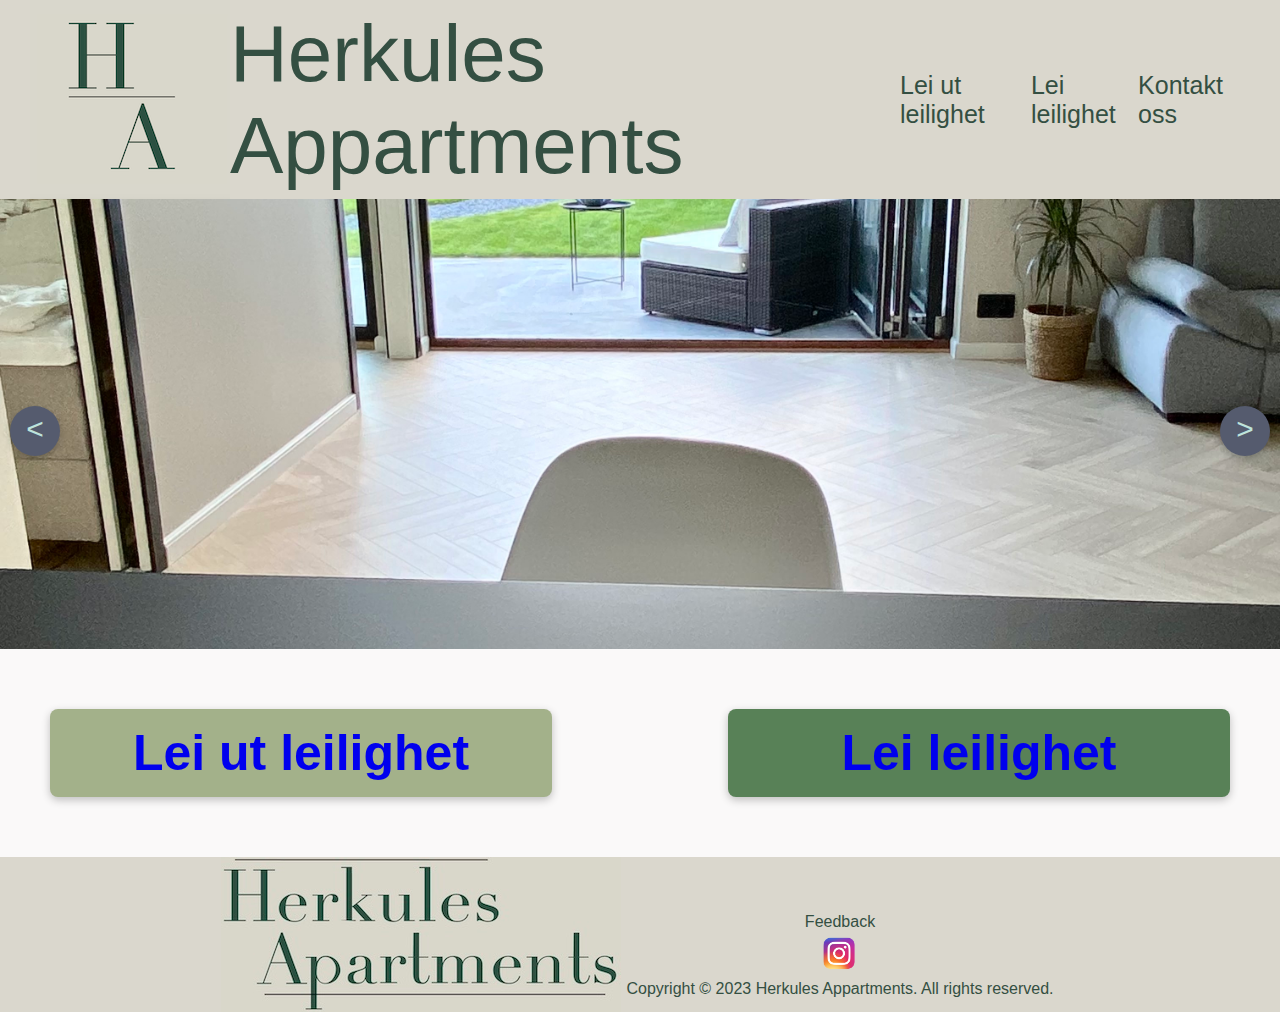
<file: index.html>
<!DOCTYPE html>
<html lang="nb">
<head>
    <meta charset="UTF-8">
    <meta http-equiv="X-UA-Compatible" content="IE=edge">
    <meta name="viewport" content="width=device-width, initial-scale=1.0">
    <link rel="stylesheet" href="css/style.css">
    <script src="js/footer.js" defer></script>
    <script src="js/slideshow.js" defer></script>
    <script src="js/nav.js" defer></script>
    <title>Herkules Appartments</title>
</head>
<body>
    <header>
        <div class="slideshow" id="bakgrunn">
            <div class="content">

            </div>
            <div id="button-container">
                <button id="-1" value=-1>&lt;</button>
                <button id="1" value=1>></button>
            </div>
        </div>
      </header>
      <main>
          <div class id="info-box-container">
                <div class="info-box">
                    <a href="reservasjon.html"><h3>Lei ut leilighet</h3></a>
                </div>
                <div class="info-box info-box2">
                    <a href="meny.html"><h3>Lei leilighet</h3></a>
                </div>
          </div>
      </main>
</body>
</html>
</file>
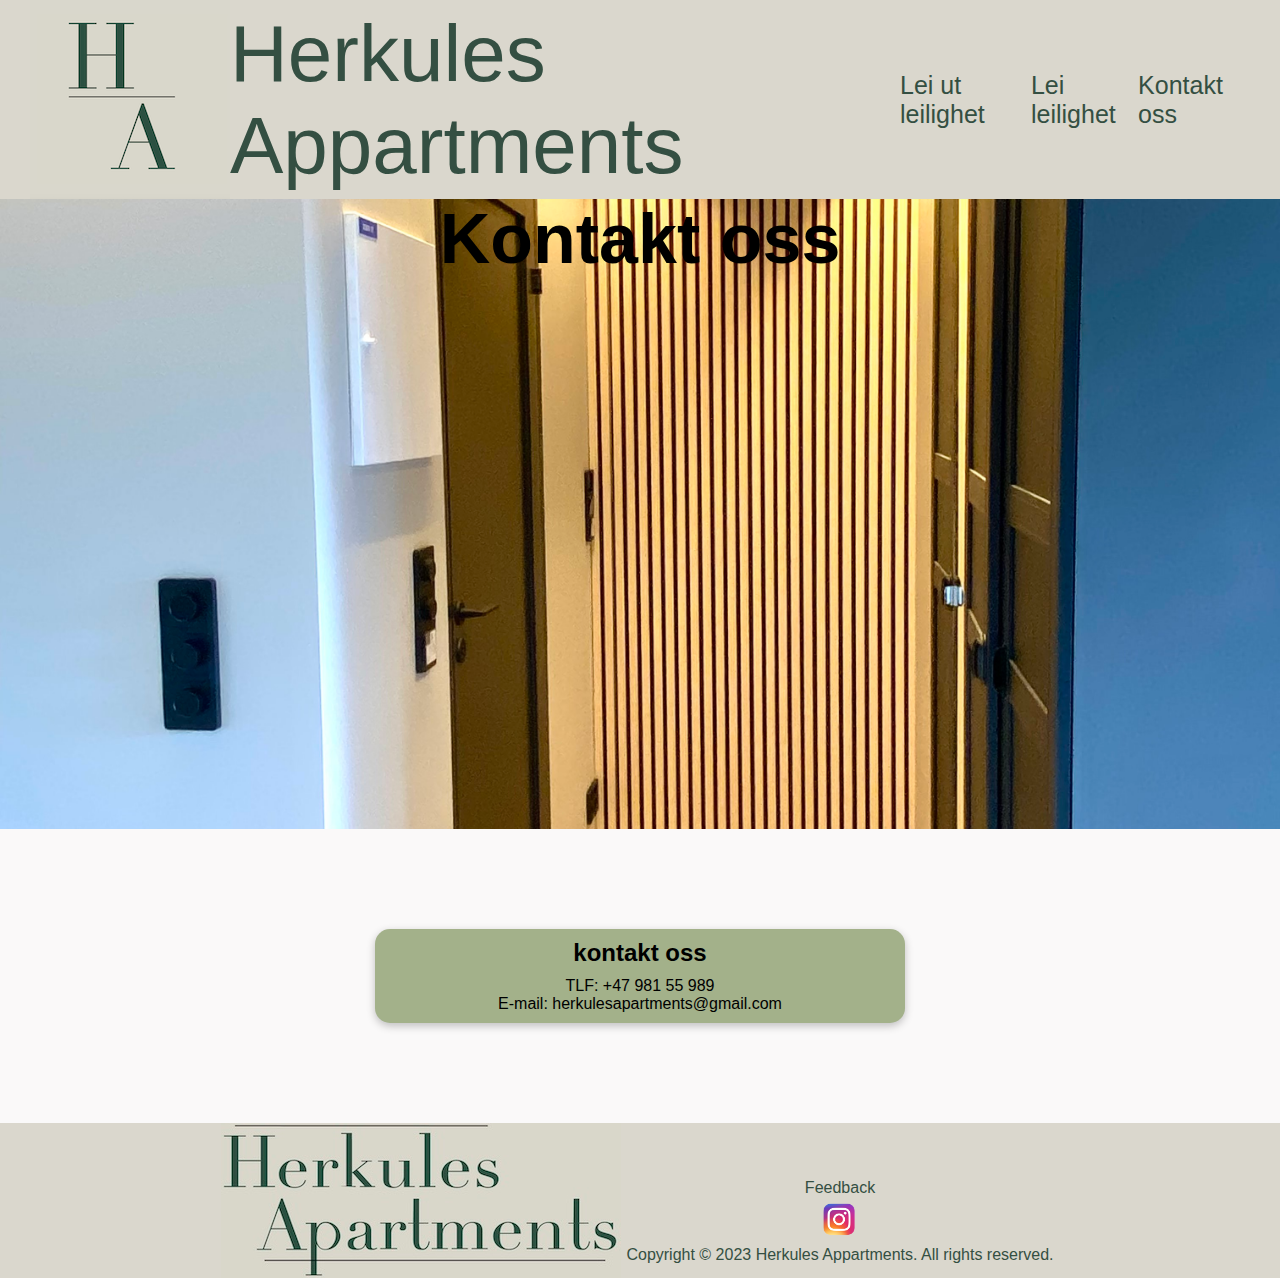
<file: about.html>
<!DOCTYPE html>
<html lang="nb">
    <head>
        <meta charset="UTF-8">
        <link rel="stylesheet" href="./css/style.css">
        <title>Kontakt oss</title>
    </head>
    <body>
        <script src="js/nav.js"></script>

        <header id="header_about">
            <h1 id="over">Kontakt oss</h1>
        </header>
        <div class="grid-container">
            <div class="grid-container">
                <div class="roundBox bgPink item4 shadow" >
                    <h2 class="h2">kontakt oss</h2>
                    <ul class="h2">
                    <li>TLF: +47 981 55 989</li>
                    <li>E-mail: herkulesapartments@gmail.com</li>
                </ul>
            </div>
             <div class="item5"></div>

        </div>

        <script src="js/footer.js"></script>
        
    </body>

</html>
</file>
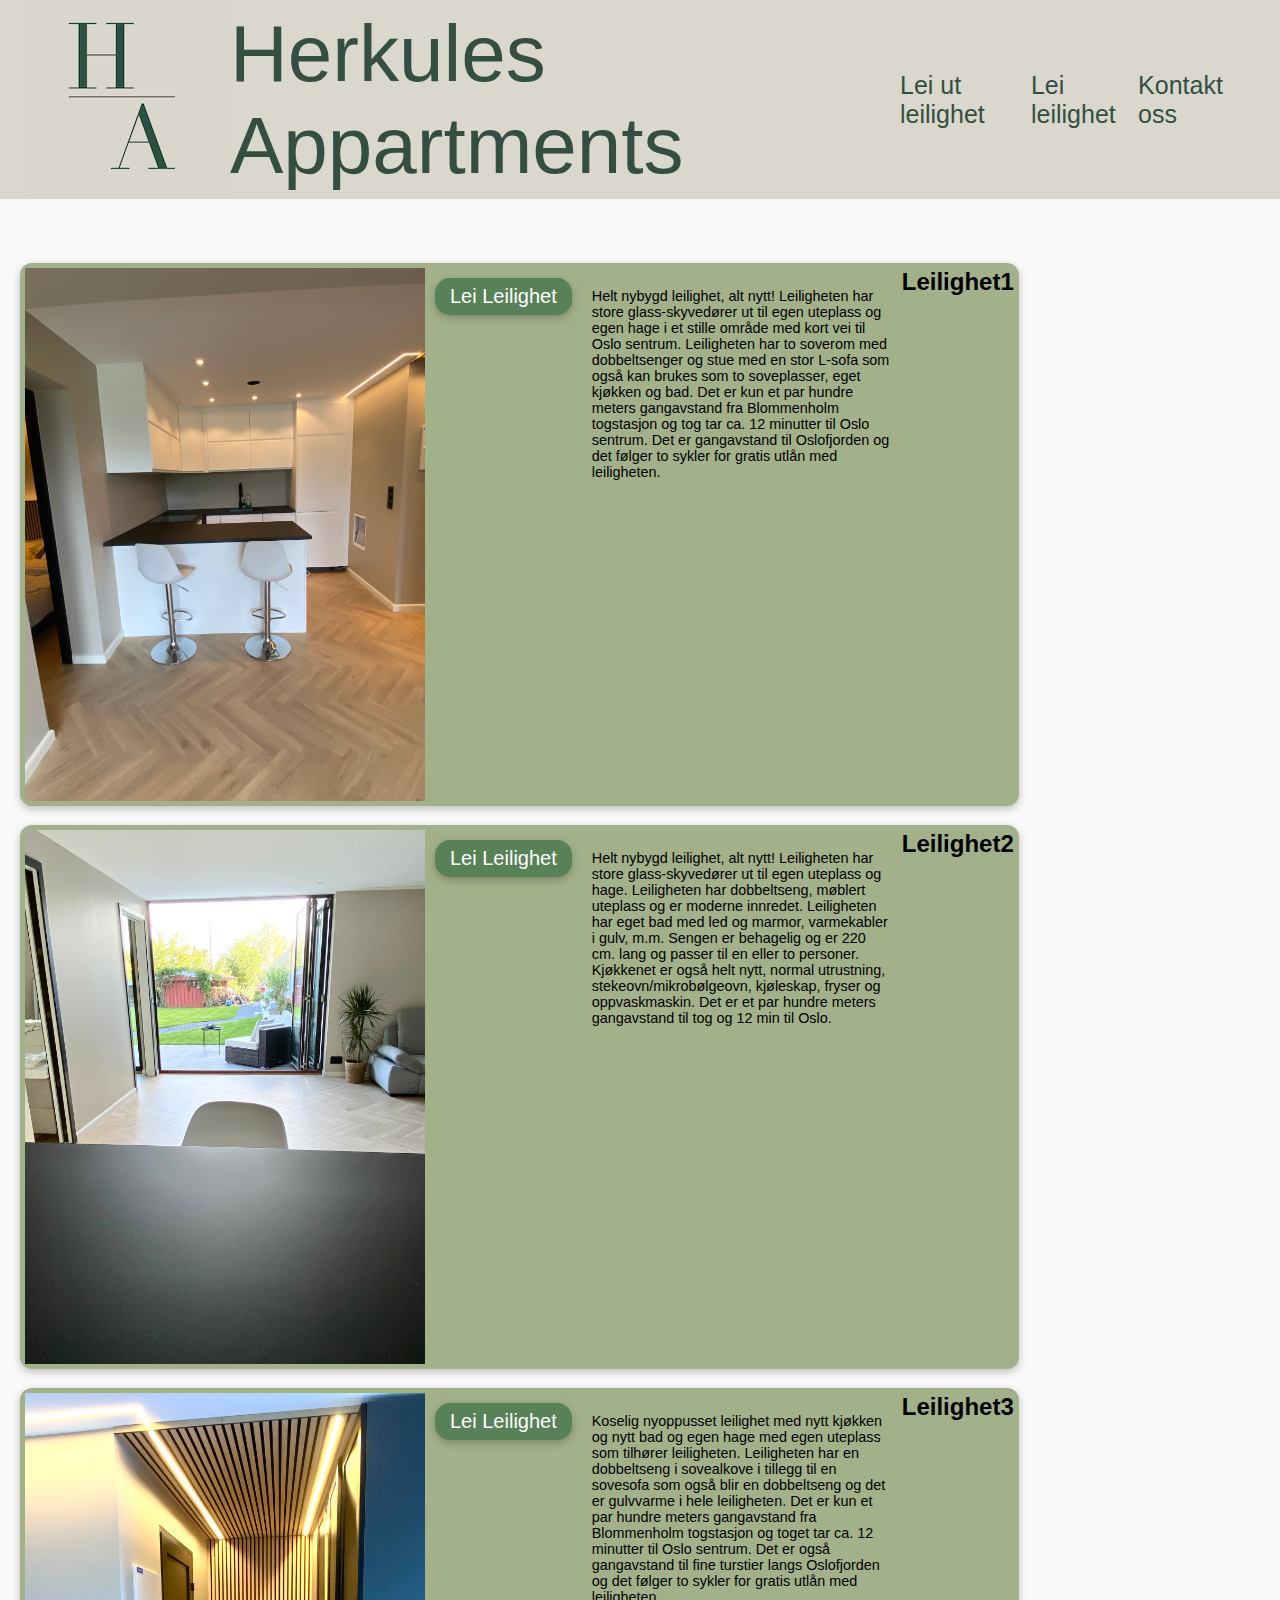
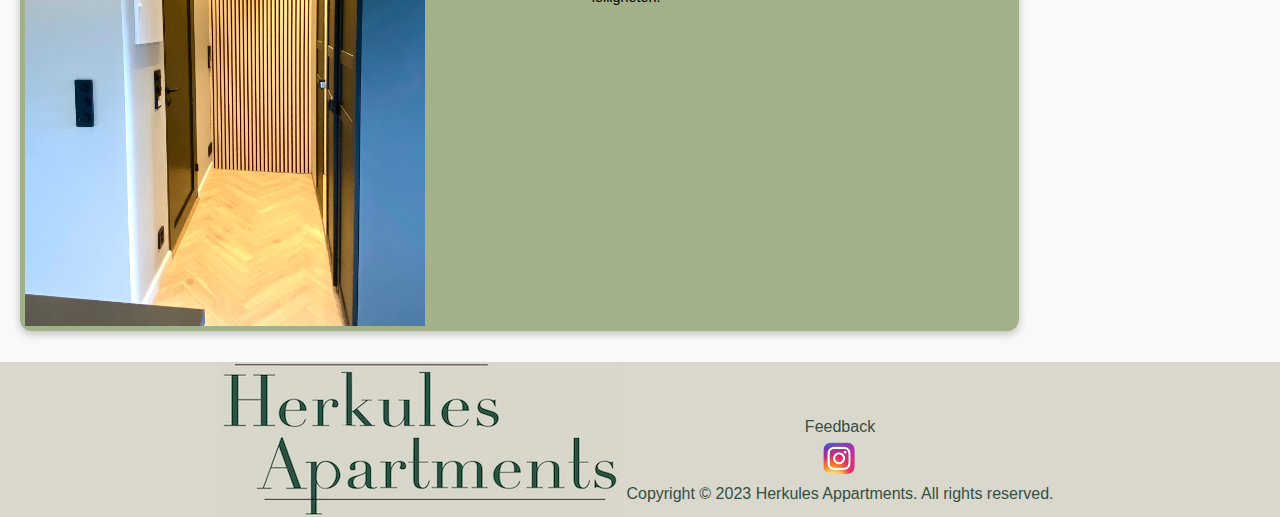
<file: meny.html>
<!DOCTYPE html>
<html lang="en">
<head>
    <meta charset="UTF-8">
    <meta http-equiv="X-UA-Compatible" content="IE=edge">
    <meta name="viewport" content="width=device-width, initial-scale=1.0">
    <link rel="stylesheet" href="css/style.css">
    <title>Lei leilgihet</title>
</head>
<body>

    <script src="js/nav.js"></script>
    <br>
    <br>

    <section id="content">
        <section id="products">
        </section>
    </section>
    <script src="js/footer.js"></script>
    <script src="js/produkter.js"></script>
</body>
</html>
</file>
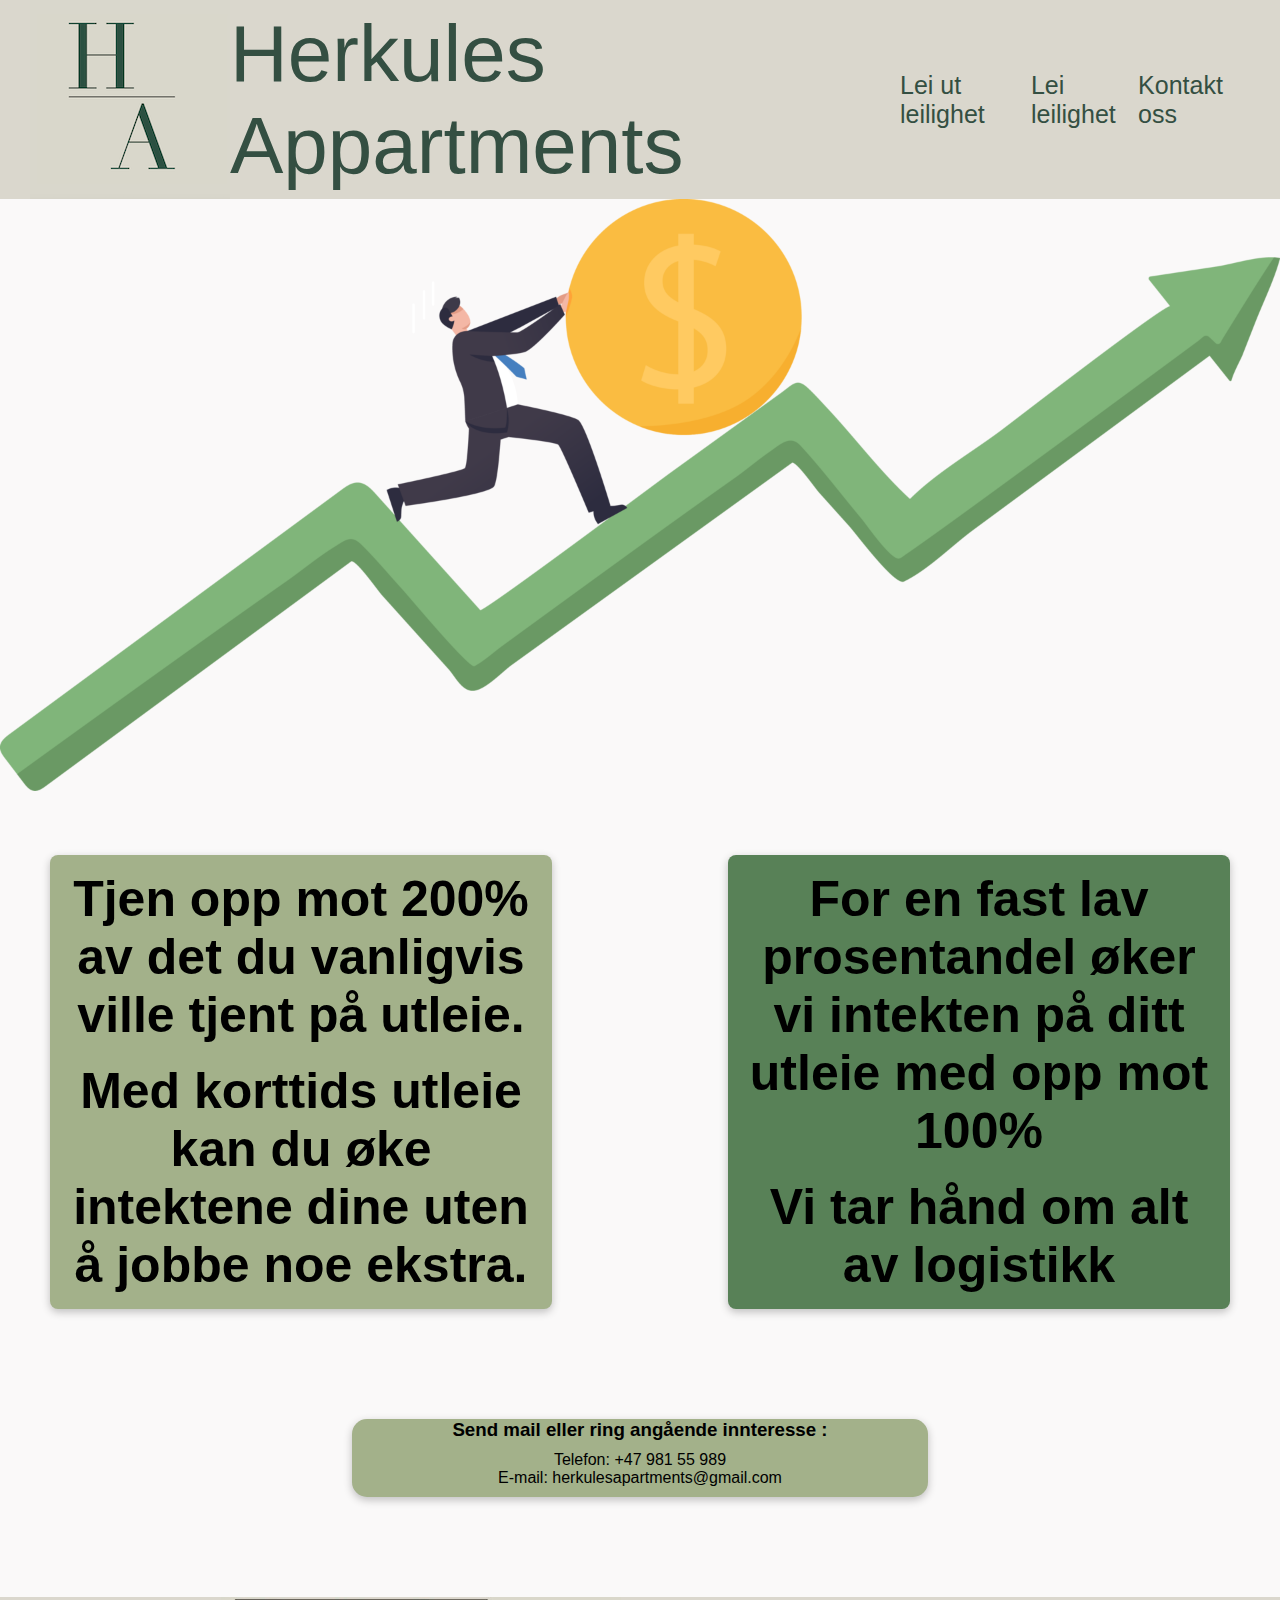
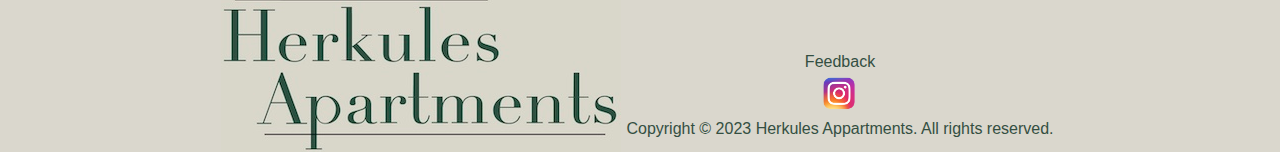
<file: reservasjon.html>
<!DOCTYPE html>

<html>

<head>
    <title>lei ut leilighet</title>
    <meta charset="utf-8" />
    <link rel="stylesheet" href="css/style.css">
    <script src="js/nav.js" defer></script>
</head>

<body>
    <div id="navbar"></div>
    <img src="img/increase.webp" id="resBilde" alt="øke inntekt">
    <header>
        <div class id="info-box-container">
            <div class="info-box">
                <ul>
                    <li><h3>Tjen opp mot 200% av det du vanligvis ville tjent på utleie.</h3></li>
                    <br>
                    <li><h3>Med korttids utleie kan du øke intektene dine uten å jobbe noe ekstra.</h3></li>
                </ul>
                
            </div>
            <div class="info-box info-box2">
                <ul>
                    <li><h3>For en fast lav prosentandel øker vi intekten på ditt utleie med opp mot 100%</h3></li>
                    <br>
                    <li><h3>Vi tar hånd om alt av logistikk</h3></li>
            </ul>
                
            </div>
    </header>
    <div class="grid-container">
        <div class="grid-container">
            <div class="roundBox bgPink item4 shadow" >
                <h3>
                    Send mail eller ring angående innteresse :
                </h3>
                <ul class="h2">
                <li>Telefon: +47 981 55 989</li>
                <li>E-mail: herkulesapartments@gmail.com</li>
            </ul>
        </div>
         <div class="item5"></div>

    </div>


    <script src="js/footer.js"></script>
</body>

</html>
</file>
<file: css/style.css>
/* Navbar */

* {
    font-family: -apple-system, BlinkMacSystemFont, 'Segoe UI', Roboto, Oxygen, Ubuntu, Cantarell, 'Open Sans', 'Helvetica Neue', sans-serif;
    list-style: none;
    text-decoration: none;
    margin: 0;
    padding: 0;
}

#navbar {
    display: flex;
    justify-content: space-between;
    background-color: #DAD7CD;
    padding: 0 30px;
}

#logo {
    display: flex;
    width: 460px;
    align-items: center;
    justify-content: space-between;
    font-size: 40px;
}

#logo h1 {
    font-weight: 100;
    color: #344F42;
}

#michelin img {
    width: 200px;
}

#links {
    list-style: none;
    display: flex;
    align-items: center;
    justify-content: space-between;
    font-size: 25px;
    font-weight: 100;
    width: 350px;
}

#links a {
    color: #344F42;
}

#links a:hover {
    color: #89B0AE;
}


/* Main styling*/

body{
    background-color: #FAF9F9;
}

.whiteText{
    color: #FAF9F9;
}

.roundBox{
    border-radius: 15px;
}

.blackText{
    color: #000000;
}

.bgPink{
    background-color: #A3B18A;
}

.bgBlack{
    background-color: #555B6E;
}

.bgGreen{
    background-color: #89B0AE;
}

       /*  Footer  */

#footer {
    position: absolute;
    display: flex;
    justify-content: center;
    background-color: #DAD7CD;
    width: 100%;
    height: auto;
}
#text_content{
    position: relative;
    height: 10%;
    margin-top: 4%;
}

#text_content > p {
    padding: 5px;
    color: #344F42;
    text-align: center;
}
#images {
    text-align: center;
    display: block;
}

.soMe {
    width: 35px;
    height: 35px;
}

/* ---------------------------------------------------
-------------------- BETALING START -----------------
--------------------------------------------------- */


/* Generelt */

#wrapperForm{
    display: grid;
    grid-template-columns: 7% 40% 6% 40% 7%;
    grid-template-rows: auto auto auto;
    grid-row-gap: 50px;
    padding: 10px;

}

.whiteInputDiv{
    background-color: #FAF9F9;
    width: 100%;
    text-align: left;
    border-radius: 5px;
    
}

.whiteInputDiv > label > input{
    margin: 3px auto 3px 5px
}



/* Levering */

#delivery{
    text-align: center;
    padding: 20px;
    grid-column-start: 2;
    grid-column-end: 3;
    grid-row-start: 1;
    grid-row-end: 2;
    box-shadow: rgba(0, 0, 0, 0.24) 0px 3px 8px;
}

#delivery > h1{
    font-weight: normal;
}

#userData{
    text-align: right;
}

#userData > label > input{
    width: 70%;
    height: 50px;
    margin: 7px 0px 0px 7px; 
    border-radius: 5px;
    text-indent: 15px;
}

#deliveryMethod > h1{
    padding: 20px 0px 5px 0px;
    text-align: left;
    font-size: 25px;
    font-weight: normal;
}



/* Handlekurv */

#inCartDetails{
    width: 70%;
    margin:auto;
    text-align: center;
    padding: 20px;
    grid-column-start: 2;
    grid-column-end: 3;
    grid-row-start: 2;
    grid-row-end: 3;
    box-shadow: rgba(0, 0, 0, 0.24) 0px 3px 8px;

}

#inCartDetails > h1{
    font-weight: normal;
}

#inCartWrapper {
    padding-top: 20px;
}

#foodInCart{
    display:flex;
    justify-content: space-between;
    padding-inline: 50px;
}

#foodType{
    display: inline-block;
    text-align: left;
}

#foodStats{
    display: inline-block;
}

#deliveryStats{
    display:flex;
    justify-content: space-between;
    padding-inline: 50px;
}

#totalStats{
    display:flex;
    justify-content:right;
    padding-inline: 50px;
    
}



/* Betaling */

#payment{
    text-align: center;
    height: fit-content;
    padding: 20px;
    grid-column-start: 4;
    grid-column-end: 5;
    grid-row-start: 1;
    grid-row-end: 2;
    box-shadow: rgba(0, 0, 0, 0.24) 0px 3px 8px;
}

#payment > h1{
    font-weight: normal;
}

#paymentMethod > h1{ 
    padding: 20px 0px 5px 0px;
    text-align: left;
    font-size: 25px;
    font-weight: normal;
}

#paymentInformation{
    text-align: right;
}

#paymentInformation > h1{ 
    padding: 20px 0px 5px 0px;
    text-align: left;
    font-size: 25px;
    font-weight: normal;
}

#paymentInformation > label > input{
    width: 70%;
    height: 50px;
    margin: 7px 0px 0px 7px; 
    border-radius: 5px;
    text-indent: 15px;
}

#betalKnapp{
    background-color: #89B0AE;
    border: 0;
    color: #FAF9F9;
    text-align: center;
    text-decoration: none;
    cursor: pointer;
    margin-top: 30px;
    padding: 25px 60px;
    border-radius: 50px;
    box-shadow: rgba(0, 0, 0, 0.24) 0px 3px 8px;
}



/* Faded tekst */

#fadedText{
    grid-column-start: 4;
    grid-column-end: 5;
    grid-row-start: 2;
    grid-row-end: 3;
    margin: auto;
    font-size: 60px;
}

#fadedText > p{
    color: rgb(128,128,128,0.5) !important;
    text-align:center;
}



/* Skalering av nettside */

#CCVTekst, #postnrTekst, #kortnrTekst{
    display: none;
}

#SikkerhetskodeTekst, #postnummerTekst, #kortnummerTekst{
    display: inline-block;
}


@media (max-width: 1180px) {
    #CCVTekst {
        display: inline-block;
    }
    #SikkerhetskodeTekst{
        display: none;
    }
  }

@media (max-width: 1020px) {
    #postnummerTekst, #kortnummerTekst{
        display: none;
    }
    #postnrTekst, #kortnrTekst {
        display: inline-block;
    }
  }


/* ---------------------------------------------------
-------------------- BETALING SLUTT -------------------
--------------------------------------------------- */

/* ---------------------------------------------------
-------------------- MENY START -------------------
--------------------------------------------------- */

/* Produkter */

#content{
    width: 100%;
    display: flex;
}

#products{
    flex: 1;
    padding: 20px;
    font-size: 12px;
}
.produkt_Boks{
    background-color: #A3B18A;
    margin: 8px 50px 8px 0;
    border-radius: 12px;
    overflow: auto;
    display:inline-block;
    padding: 5px;
    text-align: left;
    box-shadow: rgba(0, 0, 0, 0.24) 0px 3px 8px;
}
.produkt_Boks > img{
    width: 400px;
    height: auto; 
    float: left;
}
.produkt_Boks > button{
    float: left;
    margin-top: 20px;
    margin: 10px;
    padding: 7px 15px;
    font-size: 20px;
    cursor: pointer;
    text-align: center;
    text-decoration: none;
    outline: none;
    color: #fff;
    background-color: #588157;
    border: none;
    border-radius: 15px;
    box-shadow: rgba(0, 0, 0, 0.24) 0px 3px 8px;
}
.produkt_info{
    padding: 10px;
    margin-left: 10px;
    width: 300px;
    height: auto;
    float: left;
    font-size: larger;
}
.produkt_Boks > h1{
    display: inline-block;
    margin-bottom: 15px;
}
.produkt_Boks > h3{
    margin-bottom: 20px;
    color: rgb(100, 94, 94);
}
.produkt_Boks > p{
    margin: 10px 0px;
}
@media (max-width: 1000px) { /* dersom skjermbredden blir 1000px eller færre endres disse verdiene */
    .produkt_Boks > img{
        width: 100%;
    }
    .produkt_Boks{
        width: 250px;
        margin: 8px 20px 8px 25px;
    }
}

/* Handlekurv */

#handlekurv{
    flex: 1;
    padding: 20px;
    font-size: 12px;
}
#handlekurv_Boks{
    background-color: #555B6E;
    border-radius: 12px;
    text-align: center;
    padding: 5px;
    width: 60%;
    margin: 20px auto;
    box-shadow: rgba(0, 0, 0, 0.24) 0px 3px 8px;
    position: sticky;
    top: 10px;
}
#handlekurv_Boks_Header{
    padding: 7.5px;
}
#handlekurv_Content{
    min-height: 300px;
}
#handlekurv_Footer{
    margin-top: 10px;
    font-size: 15px;
}
#handlekurv_Footer > button{
    padding: 7px 15px;
    font-size: 20px;
    cursor: pointer;
    text-align: center;
    text-decoration: none;
    outline: none;
    color: #fff;
    background-color: #5ba35d;
    border: none;
    border-radius: 15px;
    margin: 7.5px;
    box-shadow: rgba(0, 0, 0, 0.24) 0px 3px 8px;
}
.vare_div{
    display: grid;
    grid-template-columns: 35% 65%;
    margin: 15px 5px;
    row-gap: 5px;
}
.navn{
    grid-column: 1;
    grid-row: 1;
    color: white;
}
.pris_tekst{
    color: white;
}
.antall-liste{
    grid-column: 2;
    grid-row: 1;
    width: 30%;
    height: 20px;
    border-radius: 5px;
    border: 1px solid #56CCF2;
    background-color: #eee;
    font-size: 1.2em;
    text-align: center;
    margin: auto;
    box-shadow: rgba(0, 0, 0, 0.24) 0px 3px 8px;
}
.knp-slett{
    text-align: center;
    padding: .67em;
    cursor: pointer;
    color: white;
    background-color: #EB5757;
    border: none;
    border-radius: .3em;
    font-weight: bold;
    width: 40%;
    margin: auto;
    box-shadow: rgba(0, 0, 0, 0.24) 0px 3px 8px;
}
@media (max-width: 1000px) { /* dersom skjermbredden blir 1000px eller mindre endres disse verdiene */
    #handlekurv_Boks{
        width: 275px;
    }#handlekurv{
        width: 80%;
    }
}

/* ---------------------------------------------------
-------------------- MENY SLUTT ---------------------
--------------------------------------------------- */

/* ---------------------------------------------------
-------------------- RESERVASJON START -----------------
--------------------------------------------------- */

.resInput:focus, #behov:focus{
    outline: none;
}

#resBilde{
    width:100%;
    object-fit: contain;
}

.resBoks{
    margin-left: auto;
    margin-right: auto;
    width: 70%; 
}

#ledigePlasserBoks{
    text-align: center;
    height: 10ch;
    align-items: center;
    margin-top: 25px;
    margin-bottom: 15px;
}

#resBord{
    padding-top: 10px;
    text-align: center;
    padding-bottom: 15px;
    
    font-size: larger;
}

#resForm{
    display: table;
    margin: auto;
    margin-left: auto;
}

.resLabel{
    display: table-row;
}

.resSpan{
    display: table-cell;
    text-align: right;
    padding-right: 5px;
    vertical-align: top;
}

#antallValgt{
    width: 100%;
}

.resInput, #antallValgt{
    margin-bottom: 5px;
    padding: 3px;
    border: none;
    border-radius: 3px;
}

#behov{
    width: 97%;
    resize: none;
    padding: 3px;
    border: none;
    border-radius: 3px;
}

#submit{
    margin-bottom: 25px;
    margin-left: 100%;
    width: 127%;
}

#ledigePlasserBoks > p{
    padding-top: 1.5ch;
}

#resSkjemaBoks{
    margin-bottom: 7ch;
}

#advarsel{
    color: rgb(255, 0, 0);
    padding-top: 0px !important;
    display: none;
}

/* ---------------------------------------------------
-------------------- RESERVASJON SLUTT -----------------
--------------------------------------------------- */

/* ---------------------------------------------------
-------------------- INDEX START -------------------
--------------------------------------------------- */

/* Slideshow/header */
.slideshow {
    background: url('../img/slideshow_burger.jpg') no-repeat center center/cover;
    height: 50vh;
    color: #000;
}

.slideshow .content {
    display: flex;
    flex-direction: column;
    align-items: center;
    justify-content: space-between;
    text-align: center;
    height: 100%;
}

.slideshow .content h1 {
    margin-top: 1%;
    font-size: 55px;
    background-color: #FFD6BA;
    padding: 8px 20px;
    box-shadow: rgba(0, 0, 0, 0.24) 0px 3px 8px;
    border-radius: 8px;
}

.slideshow .content a {
    color: #000;
    background-color: #FFD6BA;
    padding: 8px 20px;
    box-shadow: rgba(0, 0, 0, 0.24) 0px 3px 8px;
    font-size: 33px;
    border-radius: 8px;
    max-width: 600px;
    margin: 20px 0 30px;
}

.slideshow .content a:hover {
    background-color: #ffb887;
}

.slideshow * {
    z-index: 10;
}

.slideshow #button-container {
    position: relative;
    z-index: 10;
    display: flex;
    align-items: center;
    justify-content: space-between;
    margin-top: -27vh;
    margin-left: 10px;
    margin-right: 10px;
}

.slideshow #button-container button{
    background-color: #555B6E;
    width: 50px;
    height: 50px;
    padding-bottom: 5px;
    border: none;
    border-radius: 100%;
    box-shadow: rgba(0, 0, 0, 0.24) 0px 3px 8px;
    font-size: 30px;
    color: #BEE3DB;
}

.slideshow #button-container button:hover {
    background-color: #3f4352;
}

/* infobokser */

#info-box-container {
    margin: 60px 50px;
    display: flex;
    justify-content: space-between;
}

.info-box {
    width: 40%;
    padding: 15px;
    background-color: #A3B18A;
    border-radius: 8px;
    box-shadow: rgba(0, 0, 0, 0.24) 0px 3px 8px;
    display: flex;
    flex-direction: column;
    justify-content: center;
}
.info-box2 {
    background-color: #588157;
}

.info-box img {
    width: 100%;
    border-radius: 2px;
}

.info-box h3 {
    text-align: center;
    font-size: 50px;
}

/* .info-box a {
    margin-top: 10px;
    background-color: #89B0AE;
    color: #FAF9F9;
    font-size: 20px;
    padding: 10px;
    border: none;
    border-radius: 20px;
    box-shadow: rgba(0, 0, 0, 0.24) 0px 3px 8px;
    display: flex;
    justify-content: center;
} */

.info-box a:hover {
    background-color: #7aa6a4;
}

/* ---------------------------------------------------
-------------------- INDEX SLUTT -------------------
--------------------------------------------------- */

/* ---------------------------------------------------
-------------------- ABOUT START -------------------
--------------------------------------------------- */

.grid-container{
    display: grid;
    grid-gap: 50px;
    margin: 50px;
    text-align: center;
}


.item1{

    grid-column-start: 1;
    grid-column-end: 4;
    grid-row-start: 3;
    grid-row-end: 8;
}
.item2{

    grid-column-start: 1;
    grid-column-end: 2;
    grid-row-start: 1;
    grid-row-end: 3;
}
.item3{
    grid-column-start: 2;
    grid-column-end: 4;
    grid-row-start: 1;
    grid-row-end: 2;
}
.item4{
    grid-column-start: 2;
    grid-column-end: 3;
    grid-row-start: 1;
    grid-row-end: 1;
}
.item5{
    grid-column-start: 2;
    grid-column-end: 4;
    grid-row-start: 1;
    grid-row-end: 1;
}


#hovedd{
    position: fixed;
    width: 50%; 
    text-align: center;
}


#map{
    height: 400px;
        /* The height is 400 pixels */
    margin: 10px;
        /* The width is the width of the web page */
    
}

#over{
    text-align: center;
    font-size: 70px;
}
.h{
    font-size: 23px;
    margin: 20px;
    line-height: 1.5;
}
.h2{
    margin: 10px;
}
.p{
    margin: 20px;
    text-align: left;
    font-size: 20px;
    line-height: 1.5;  
}
.shadow{
    box-shadow: rgba(0, 0, 0, 0.24) 0px 3px 8px;
}

#header_about{
    background: url('../img/slideshow_3.jpg') no-repeat center center/cover;
    height: 70vh;
}

/* ---------------------------------------------------
-------------------- ABOUT SLUTT -------------------
--------------------------------------------------- */
</file>
